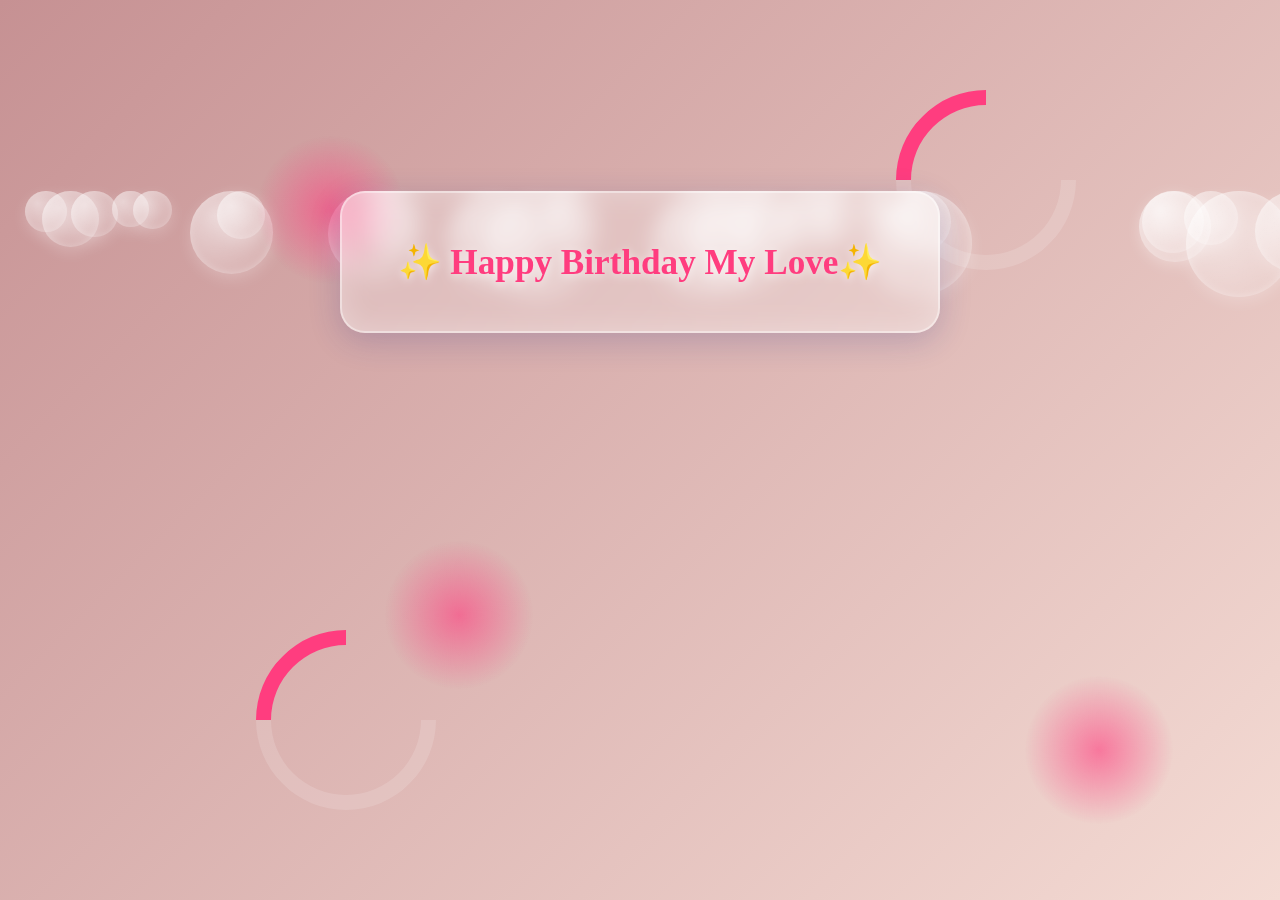
<file: index.html>
<!DOCTYPE html>
<html lang="en">
<head>
    <meta charset="UTF-8">
    <meta name="viewport" content="width=device-width, initial-scale=1.0">
    <title>💝 Happy Birthday💝</title>
    <script src="https://cdnjs.cloudflare.com/ajax/libs/gsap/3.12.2/gsap.min.js"></script>
    <!-- <script src="https://cdnjs.cloudflare.com/ajax/libs/three.js/r128/three.min.js"></script> -->
    <!-- <link href="https://fonts.googleapis.com/css2?family=Dancing+Script:wght@700&family=Montserrat:wght@400;600;700&display=swap" rel="stylesheet">
    <link href="https://fonts.googleapis.com/css2?family=Dancing+Script:wght@700&family=Montserrat:wght@400;600;700&display=swap" rel="stylesheet"> -->
    <style>
        body {
            margin: 0;
            padding: 0;
            min-height: 100vh;
            background: linear-gradient(135deg, #c69193, #f4dbd4, #fbc2eb, #a6c1ee, #c2e9fb);
            background-size: 400% 400%;
            animation: gradient 15s ease infinite;
            font-family: 'Montserrat', sans-serif;
            display: flex;
            flex-direction: column;
            justify-content: center;
            align-items: center;
            overflow-x: hidden;
            position: relative;
            color: #fff;
        }

        @keyframes gradient {
            0% { background-position: 0% 50%; }
            25% { background-position: 50% 25%; }
            50% { background-position: 100% 50%; }
            75% { background-position: 50% 75%; }
            100% { background-position: 0% 50%; }
        }
/* box-container */
        .glass-container {
            background: rgba(255, 255, 255, 0.25);
            backdrop-filter: blur(10px);
            border: 2px solid rgba(255, 255, 255, 0.5);
            border-radius: 25px;
            box-shadow: 0 8px 32px 0 rgba(31, 38, 135, 0.2),
                        inset 0 0 30px rgba(255, 255, 255, 0.3);
            padding: 3rem;
            width: 90%;
            max-width: 500px;
            text-align: center;
            cursor: pointer;
            transition: all 0.3s ease;
            position: relative;
            overflow: hidden;
            z-index: 10;
            margin-bottom: 2rem;
        }

        .glass-container:before {
            content: '';
            position: absolute;
            top: 0;
            left: -100%;
            width: 50%;
            height: 100%;
            background: linear-gradient(
                to right, 
                rgba(255, 255, 255, 0) 0%,
                rgba(255, 255, 255, 0.4) 50%,
                rgba(255, 255, 255, 0) 100%
            );
            transform: skewX(-25deg);
            transition: all 0.7s ease;
        }

        .glass-container:hover:before {
            animation: shine 1.5s;
        }

        @keyframes shine {
            100% {
                left: 125%;
            }
        }

        .message {
            font-family: 'Dancing Script',  'Times New Roman', Times, serif;
            font-size: 2.2rem;
            color: #ff3d7f;
            font-weight: 700;
            text-shadow: 0 2px 10px rgba(255, 255, 255, 0.7);
            opacity: 1;
            transition: opacity 0.5s ease;
            display: flex;
            justify-content: center;
            align-items: center;
            flex-wrap: wrap;
            gap: 0.5rem;
            margin: 0;
            letter-spacing: normal;
           
        }

        .hidden {
            opacity: 0;
            position: absolute;
        }

        .enter-button {
            margin-top: 2rem;
            background: linear-gradient(45deg, #ff3d7f, #ff758c);
            color: white;
            font-weight: 700;
            padding: 1rem 2rem;
            border-radius: 50px;
            border: none;
            cursor: pointer;
            box-shadow: 0 4px 20px rgba(255, 61, 127, 0.6),
                        0 0 15px rgba(255, 61, 127, 0.4);
            transition: all 0.3s ease;
            position: relative;
            overflow: hidden;
            opacity: 0;
            transform: translateY(20px);
            display: flex;
            align-items: center;
            justify-content: center;
            gap: 0.8rem;
            font-size: 1.2rem;
            z-index: 10;
            /* text-transform: uppercase; */
            letter-spacing: 2px;
        }

        .enter-button:hover {
            transform: scale(1.05);
            box-shadow: 0 7px 25px rgba(255, 61, 127, 0.8);
        }

        .enter-button::after {
            content: '';
            position: absolute;
            top: -50%;
            left: -50%;
            width: 200%;
            height: 200%;
            background: linear-gradient(45deg, 
                rgba(255,255,255,0.1), 
                rgba(255,255,255,0) 60%);
            transform: rotate(30deg);
            animation: shimmer 3s linear infinite;
        }

        @keyframes shimmer {
            0% { transform: translateX(-100%) rotate(30deg); }
            100% { transform: translateX(100%) rotate(30deg); }
        }

        .floating {
            animation: float 6s ease-in-out infinite;
        }

        @keyframes float {
            0% { transform: translateY(0px) rotate(0deg); }
            50% { transform: translateY(-15px) rotate(1deg); }
            100% { transform: translateY(0px) rotate(0deg); }
        }

        .heart {
            position: absolute;
            pointer-events: none;
            opacity: 0;
            z-index: 20;
        }

        .decoration {
            position: absolute;
            pointer-events: none;
            z-index: 2;
        }

        .confetti {
            position: absolute;
            width: 15px;
            height: 15px;
            top: -100px;
            pointer-events: none;
            animation: confettiFall 8s ease-in-out infinite;
        }

        @keyframes confettiFall {
            0% { transform: translateY(0) rotate(0deg); opacity: 1; }
            70% { opacity: 1; }
            100% { transform: translateY(100vh) rotate(720deg); opacity: 0; }
        }

        .bubble {
            position: absolute;
            background: radial-gradient(circle at 30% 30%, rgba(255, 255, 255, 0.8), rgba(255, 255, 255, 0.1));
            border-radius: 50%;
            box-shadow: 0 5px 15px rgba(255, 255, 255, 0.3),
                        inset 0 0 8px rgba(255, 255, 255, 0.6);
            animation: bubbleFloat 15s linear infinite;
            opacity: 0.7;
        }

        @keyframes bubbleFloat {
            0% { transform: translateY(100vh) scale(0.3); opacity: 0.3; }
            20% { opacity: 0.7; }
            80% { opacity: 0.7; }
            100% { transform: translateY(-100px) scale(1); opacity: 0; }
        }
/*side decorations-- need to avoid this*/
        .side-decoration {
            position: absolute;
            height: 100vh;
            width: 100px;
            top: 0;
            display: flex;
            flex-direction: column;
            justify-content: space-around;
            align-items: center;
            padding: 2rem 0;
            z-index: 1;
        }

        .side-decoration.left {
            left: 0;
        }

        .side-decoration.right {
            right: 0;
        }

        .side-item {
            font-size: 2.2rem;
            animation: sideBounce 3s ease-in-out infinite;
            animation-delay: calc(var(--delay) * 1s);
            filter: drop-shadow(0 3px 8px rgba(0,0,0,0.2));
        }

        @keyframes sideBounce {
            0%, 100% { transform: translateX(0) rotate(0deg); }
            50% { transform: translateX(15px) rotate(15deg); }
        }

        .gif-container {
            margin-top: 2rem;
            width: 90%;
            max-width: 380px;
            height: 220px;
            border-radius: 20px;
            overflow: hidden;
            box-shadow: 0 10px 30px rgba(255, 61, 127, 0.4),
                        inset 0 0 15px rgba(255, 255, 255, 0.2);
            opacity: 0;
            transform: translateY(20px);
            position: relative;
            z-index: 5;
            border: 3px solid rgba(255, 255, 255, 0.5);
        }

        .gif-placeholder {
            width: 100%;
            height: 100%;
            object-fit: cover;
            border-radius: 18px;
        }
/* Tope emojis-- neded to avoid this too*/
        .top-emoji {
            position: absolute;
            top: 20px;
            font-size: 2.5rem;
            animation: topEmojiFloat 4s ease-in-out infinite;
            z-index: 1;
            filter: drop-shadow(0 3px 5px rgba(0,0,0,0.2));
        }

        @keyframes topEmojiFloat {
            0%, 100% { transform: translateY(0) rotate(0deg); }
            50% { transform: translateY(-20px) rotate(20deg); }
        }

        .glow {
            position: absolute;
            width: 150px;
            height: 150px;
            border-radius: 50%;
            background: radial-gradient(circle, rgba(255,61,127,0.6) 0%, rgba(255,61,127,0) 70%);
            pointer-events: none;
            z-index: 1;
            animation: glowPulse 4s ease-in-out infinite;
        }

        @keyframes glowPulse {
            0%, 100% { transform: scale(1); opacity: 0.6; }
            50% { transform: scale(1.2); opacity: 0.4; }
        }

        .ribbon {
            position: absolute;
            width: 150px;
            height: 150px;
            border-radius: 50%;
            border: 15px solid rgba(255, 255, 255, 0.15);
            border-top: 15px solid #ff3d7f;
            border-right: 15px solid transparent;
            transform: rotate(-45deg);
            animation: ribbonSpin 8s linear infinite;
        }

        @keyframes ribbonSpin {
            0% { transform: rotate(-45deg); }
            100% { transform: rotate(315deg); }
        }

        .message-container {
            position: relative;
        }

        .message-decoration {
            position: absolute;
            width: 100%;
            height: 100%;
            top: 0;
            left: 0;
            pointer-events: none;
        }

        .dancing-text {
            display: inline-block;
            animation: textDance 1s ease-in-out infinite;
            animation-delay: calc(var(--char-index) * 0.05s);
        }

        @keyframes textDance {
            0%, 100% { transform: translateY(0); }
            50% { transform: translateY(-5px); }
        }

        .birthday-crown {
            position: absolute;
            top: -30px;
            left: 50%;
            transform: translateX(-50%);
            font-size: 2.5rem;
            filter: drop-shadow(0 5px 10px rgba(255, 215, 0, 0.5));
        }

        /* Mobile responsive adjustments */
        @media (max-width: 768px) {
            .side-decoration {
                width: 50px;
            }
            
            .side-item {
                font-size: 1.8rem;
            }
            
            .glass-container {
                padding: 2rem;
            }
            
            .message {
                font-size: 1.8rem;
            }
            
            .gif-container {
                height: 180px;
            }
            
            .top-emoji {
                font-size: 2rem;
            }
        }
        
        @media (max-width: 480px) {
            .side-decoration {
                width: 30px;
            }
            
            .side-item {
                font-size: 1.5rem;
            }
            
            .message {
                font-size: 1.6rem;
            }

            .glass-container {
                padding: 1.5rem;
            }
        }

        #canvas-container {
            position: fixed;
            top: 0;
            left: 0;
            width: 100%;
            height: 100%;
            pointer-events: none;
            z-index: 0;
        }
    </style>
</head>
<body class="px-4">
    <!-- Canvas for particles -->
    <div id="canvas-container"></div>

    <!-- Top floating emojis -->
    <!-- <span class="top-emoji" style="left: 15%;">🌸</span>
    <span class="top-emoji" style="left: 35%;">🌸</span>
    <span class="top-emoji" style="left: 65%;">🌸</span>
    <span class="top-emoji" style="left: 85%;">🌸</span> -->

    <!-- Glowing spots -->
    <div class="glow" style="top: 15%; left: 20%;"></div>
    <div class="glow" style="top: 75%; left: 80%;"></div>
    <div class="glow" style="top: 60%; left: 30%;"></div>

    <!-- Ribbons -->
    <div class="ribbon" style="top: 10%; left: 70%;"></div>
    <div class="ribbon" style="top: 70%; left: 20%;"></div>

    <!-- Side decorations - left -->
    <!-- <div class="side-decoration left">
        <span class="side-item" style="--delay: 0.2;">🌈</span>
        <span class="side-item" style="--delay: 0.5;">💖</span>
        <span class="side-item" style="--delay: 0.8;">🎁</span>
        <span class="side-item" style="--delay: 1.1;">✨</span>
        <span class="side-item" style="--delay: 1.4;">🦄</span>
    </div> -->

    <!-- Side decorations - right -->
    <!-- <div class="side-decoration right">
        <span class="side-item" style="--delay: 0.3;">🌟</span>
        <span class="side-item" style="--delay: 0.6;">🍰</span>
        <span class="side-item" style="--delay: 0.9;">🎀</span>
        <span class="side-item" style="--delay: 1.2;">🌸</span>
        <span class="side-item" style="--delay: 1.5;">💝</span>
    </div> -->

    <!-- Decorative elements -->
    <div id="decorations"></div>

    <!-- Main container -->
    <div class="glass-container floating" id="messageContainer">
        <!-- <div class="birthday-crown">👑</div> -->
        <div class="message-container">
            <p class="message" id="initialMessage">✨ Happy Birthday My Love✨</p>
            <p class="message hidden" id="secondMessage">✨ It's the most special day ✨<br>I have a small surprise for you.</p>
        </div>
    </div>

    <button class="enter-button" id="enterButton">
        <span>💖</span>
        <span>Celebrate With Me</span>
        <span>💖</span>
    </button>

    <!-- GIF container -->
    <div class="gif-container" id="gifContainer">
        <img src="./gif1.gif" alt="Birthday celebration" class="gif-placeholder" id="gifPlaceholder">
    </div>

    <script>
        // Create decorative elements
        function createDecorations() {
            const decorationsContainer = document.getElementById('decorations');
            
            // Create floating bubbles
            for (let i = 0; i < 25; i++) {
                const bubble = document.createElement('div');
                bubble.classList.add('bubble');
                
                // Random properties
                const size = Math.random() * 80 + 30;
                const posX = Math.random() * 100;
                const delay = Math.random() * 20;
                const duration = Math.random() * 10 + 10;
                
                bubble.style.width = `${size}px`;
                bubble.style.height = `${size}px`;
                bubble.style.left = `${posX}%`;
                bubble.style.animationDuration = `${duration}s`;
                bubble.style.animationDelay = `${delay}s`;
                
                decorationsContainer.appendChild(bubble);
            }

            // Create confetti
            const colors = ['#ff3d7f', '#ff9a9e', '#fad0c4', '#fbc2eb', '#a6c1ee', '#c2e9fb', '#ffdf6b', '#64f38c'];
            const shapes = ['circle', 'square', 'triangle'];
            
            for (let i = 0; i < 50; i++) {
                const confetti = document.createElement('div');
                confetti.classList.add('confetti');
                
                const shape = shapes[Math.floor(Math.random() * shapes.length)];
                const color = colors[Math.floor(Math.random() * colors.length)];
                const size = Math.random() * 15 + 5;
                const posX = Math.random() * 100;
                const delay = Math.random() * 8;
                const duration = Math.random() * 5 + 5;
                
                confetti.style.width = `${size}px`;
                confetti.style.height = `${size}px`;
                confetti.style.left = `${posX}%`;
                confetti.style.backgroundColor = color;
                confetti.style.animationDuration = `${duration}s`;
                confetti.style.animationDelay = `${delay}s`;
                
                if (shape === 'circle') {
                    confetti.style.borderRadius = '50%';
                } else if (shape === 'triangle') {
                    confetti.style.width = '0';
                    confetti.style.height = '0';
                    confetti.style.borderLeft = `${size/2}px solid transparent`;
                    confetti.style.borderRight = `${size/2}px solid transparent`;
                    confetti.style.borderBottom = `${size}px solid ${color}`;
                    confetti.style.backgroundColor = 'transparent';
                }
                
                decorationsContainer.appendChild(confetti);
            }
        }

        // Dancing text animation
        function animateText(element) {
            const text = element.textContent;
            element.textContent = '';
            
            for (let i = 0; i < text.length; i++) {
                const charSpan = document.createElement('span');
                charSpan.textContent = text[i];
                charSpan.className = 'dancing-text';
                charSpan.style.setProperty('--char-index', i);
                element.appendChild(charSpan);
            }
        }

        // Initialize elements
        document.addEventListener('DOMContentLoaded', () => {
            createDecorations();
            
            const messageContainer = document.getElementById('messageContainer');
            const initialMessage = document.getElementById('initialMessage');
            const secondMessage = document.getElementById('secondMessage');
            const enterButton = document.getElementById('enterButton');
            const gifContainer = document.getElementById('gifContainer');
            
            // Animate the text
            
            
            // Click handler for container
            messageContainer.addEventListener('click', () => {
                // Transition messages with GSAP
                gsap.to(initialMessage, {
                    opacity: 0,
                    y: -30,
                    scale: 0.8,
                    duration: 0.8,
                    ease: "back.out(1.7)",
                    onComplete: () => {
                        initialMessage.classList.add('hidden');
                        secondMessage.classList.remove('hidden');
                        gsap.fromTo(secondMessage, 
                            {opacity: 0, y: 30, scale: 0.8},
                            {opacity: 1, y: 0, scale: 1, duration: 0.8, ease: "elastic.out(1, 0.75)"}
                        );
                        
                        // Show the enter button
                        gsap.to(enterButton, {
                            opacity: 1,
                            y: 0,
                            duration: 1,
                            delay: 0.3,
                            ease: "back.out(1.7)"
                        });
                        
                        // Show the GIF container
                        gsap.to(gifContainer, {
                            opacity: 1,
                            y: 0,
                            duration: 1,
                            delay: 0.5,
                            ease: "back.out(1.7)"
                        });
                    }
                });
                
                // Create hearts animation
                createHearts();
                
                // Add extra sparkles
                createSparkles();
            });
            
            // Heartbeat animation for button
            enterButton.addEventListener('mouseenter', () => {
                gsap.to(enterButton, {
                    scale: 1.1,
                    duration: 0.5,
                    repeat: 1,
                    yoyo: true,
                    ease: "elastic.out(1.2, 0.5)"
                });
                
                // Create small burst of hearts
                createHeartBurst(enterButton);
            });
            
            // Create hearts effect
            // function createHearts() {
            //     const emojis = ['❤️', '💖', '💕', '💓', '💗', '💘', '💝', '💞', '💌'];
                
            //     for (let i = 0; i < 20; i++) {
            //         setTimeout(() => {
            //             const heart = document.createElement('div');
            //             const randomEmoji = emojis[Math.floor(Math.random() * emojis.length)];
            //             heart.innerHTML = randomEmoji;
            //             heart.classList.add('heart');
            //             heart.style.fontSize = `${Math.random() * 30 + 15}px`;
                        
            //             // Position around the container
            //             const containerRect = messageContainer.getBoundingClientRect();
            //             const startX = containerRect.x + Math.random() * containerRect.width;
            //             const startY = containerRect.y + containerRect.height;
                        
            //             heart.style.left = `${startX}px`;
            //             heart.style.top = `${startY}px`;
                        
            //             document.body.appendChild(heart);
                        
            //             // Animate the heart
            //             gsap.to(heart, {
            //                 y: -200 - Math.random() * 150,
            //                 x: (Math.random() - 0.5) * 150,
            //                 opacity: 0,
            //                 rotation: Math.random() * 180 - 90,
            //                 duration: 3 + Math.random() * 3,
            //                 ease: "power1.out",
            //                 onComplete: () => {
            //                     heart.remove();
            //                 }
            //             });
                        
            //             gsap.to(heart, {
            //                 scale: 0.5,
            //                 duration: 2.5,
            //                 ease: "power1.in"
            //             });
            //         }, i * 100);
            //     }
            // }
            
            // Create sparkles
            // function createSparkles() {
            //     const sparkleEmojis = ['✨', '⭐', '🌟', '💫', '🔸', '🔆'];
                
            //     for (let i = 0; i < 15; i++) {
            //         setTimeout(() => {
            //             const sparkle = document.createElement('div');
            //             const randomEmoji = sparkleEmojis[Math.floor(Math.random() * sparkleEmojis.length)];
            //             sparkle.innerHTML = randomEmoji;
            //             sparkle.classList.add('heart'); // Reuse the heart class for animation
            //             sparkle.style.fontSize = `${Math.random() * 25 + 10}px`;
                        
            //             // Position randomly on screen
            //             const startX = Math.random() * window.innerWidth;
            //             const startY = Math.random() * window.innerHeight;
                        
            //             sparkle.style.left = `${startX}px`;
            //             sparkle.style.top = `${startY}px`;
                        
            //             document.body.appendChild(sparkle);
                        
            //             // Animate the sparkle
            //             gsap.to(sparkle, {
            //                 y: (Math.random() - 0.5) * 200,
            //                 x: (Math.random() - 0.5) * 200,
            //                 opacity: 0,
            //                 rotation: Math.random() * 360,
            //                 scale: 2,
            //                 duration: 2 + Math.random() * 2,
            //                 ease: "power1.out",
            //                 onComplete: () => {
            //                     sparkle.remove();
            //                 }
            //             });
            //         }, i * 200);
            //     }
            // }
            
            // Create heart burst around element
            // function createHeartBurst(element) {
            //     const emojis = ['❤️', '💖', '💕', '💓'];
            //     const rect = element.getBoundingClientRect();
            //     const centerX = rect.left + rect.width / 2;
            //     const centerY = rect.top + rect.height / 2;
                
            //     for (let i = 0; i < 8; i++) {
            //         const heart = document.createElement('div');
            //         const randomEmoji = emojis[Math.floor(Math.random() * emojis.length)];
            //         heart.innerHTML = randomEmoji;
            //         heart.classList.add('heart');
            //         heart.style.fontSize = `${Math.random() * 20 + 10}px`;
                    
            //         heart.style.left = `${centerX}px`;
            //         heart.style.top = `${centerY}px`;
                    
            //         document.body.appendChild(heart);
                    
            //         // Calculate angle for circular burst
            //         const angle = (i / 8) * Math.PI * 2;
            //         const distance = 100;
            //         const targetX = Math.cos(angle) * distance;
            //         const targetY = Math.sin(angle) * distance;
                    
            //         // Animate the heart in a circular burst
            //         gsap.to(heart, {
            //             x: targetX,
            //             y: targetY,
            //             opacity: 0,
            //             duration: 1.5,
            //             ease: "power2.out",
            //             onComplete: () => {
            //                 heart.remove();
            //             }
            //         });
            //     }
            // }
            
            // Enter button click effect
            enterButton.addEventListener('click', () => {
                // You can redirect to the main birthday page here
             window.location.href = "birthday.html";
                
                // For demonstration, we'll just add a celebratory effect
                gsap.to(document.body, {
                    backgroundColor: "#ffd6e0",
                    duration: 0.5,
                    yoyo: true,
                    repeat: 1
                });
                
                // Zoom effect on GIF
                gsap.to(gifContainer, {
                    scale: 1.2,
                    duration: 0.8,
                    yoyo: true,
                    repeat: 1,
                    ease: "elastic.out(1, 0.3)"
                });
                
                // Massive heart explosion
                for (let i = 0; i < 3; i++) {
                    setTimeout(() => {
                        createHearts();
                        createSparkles();
                    }, i * 500);
                }
            });
            
            // Initialize with hidden elements
            gsap.set(enterButton, {opacity: 0, y: 20});
            gsap.set(gifContainer, {opacity: 0, y: 20});
            
            // Initialize particle system
            initParticles();
        });
        
        // Initialize particles in background
        function initParticles() {
            const container = document.getElementById('canvas-container');
            
            // Create Three.js scene
            const scene = new THREE.Scene();
            
            // Camera
            const camera = new THREE.PerspectiveCamera(75, window.innerWidth / window.innerHeight, 0.1, 1000);
            camera.position.z = 5;
            
            // Renderer
            const renderer = new THREE.WebGLRenderer({ alpha: true });
            renderer.setSize(window.innerWidth, window.innerHeight);
            renderer.setClearColor(0x000000, 0);
            container.appendChild(renderer.domElement);
            
            // Create particles
            const particlesGeometry = new THREE.BufferGeometry();
            const particlesCount = 200;
            
            const posArray = new Float32Array(particlesCount * 3);
            
            for(let i = 0; i < particlesCount * 3; i++) {
                posArray[i] = (Math.random() - 0.5) * 10;
            }
            
            particlesGeometry.setAttribute('position', new THREE.BufferAttribute(posArray, 3));
            
            // Materials
            const particlesMaterial = new THREE.PointsMaterial({
                size: 0.05,
                color: 0xffffff,
                transparent: true,
                opacity: 0.8
            });
            
            // Mesh
            const particlesMesh = new THREE.Points(particlesGeometry, particlesMaterial);
            scene.add(particlesMesh);
            
            // Animation
            function animate() {
                requestAnimationFrame(animate);
                
                particlesMesh.rotation.x += 0.0005;
                particlesMesh.rotation.y += 0.0005;
                
                // Mouse move effect can be added here
                
                renderer.render(scene, camera);
            }
            
            animate();
            
            // Handle window resize
            window.addEventListener('resize', () => {
                camera.aspect = window.innerWidth / window.innerHeight;
                camera.updateProjectionMatrix();
                renderer.setSize(window.innerWidth, window.innerHeight);
            });
            
            // Add mousemove effect for particles
            document.addEventListener('mousemove', (event) => {
                const mouseX = (event.clientX / window.innerWidth) * 2 - 1;
                const mouseY = -(event.clientY / window.innerHeight) * 2 + 1;
                
                gsap.to(particlesMesh.rotation, {
                    x: mouseY * 0.2,
                    y: mouseX * 0.2,
                    duration: 2
                });
            });
        }
        
        // Function to create fireworks when celebration starts
        // function createFireworks() {
        //     const emojis = ['🎉', '✨', '💫', '⭐', '🎊', '🌟'];
        //     const fireworksCount = 8;
            
        //     for (let i = 0; i < fireworksCount; i++) {
        //         setTimeout(() => {
        //             // Create firework origin point
        //             const startX = Math.random() * window.innerWidth;
        //             const startY = window.innerHeight + 50;
                    
        //             // Create the main firework
        //             const firework = document.createElement('div');
        //             firework.innerHTML = '🔸';
        //             firework.classList.add('heart'); // Reuse heart class for animation
        //             firework.style.fontSize = '20px';
        //             firework.style.left = `${startX}px`;
        //             firework.style.top = `${startY}px`;
        //             document.body.appendChild(firework);
                    
        //             // Animate the firework going up
        //             gsap.to(firework, {
        //                 y: -window.innerHeight * (0.3 + Math.random() * 0.5),
        //                 duration: 1.5,
        //                 ease: "power2.out",
        //                 onComplete: () => {
        //                     firework.remove();
                            
        //                     // Create explosion
        //                     createExplosion(startX, startY - window.innerHeight * (0.3 + Math.random() * 0.5));
        //                 }
        //             });
        //         }, i * 800);
        //     }
        // }
        
        // Function to create explosion particles
        // function createExplosion(x, y) {
        //     const emojis = ['✨', '💫', '⭐', '🌟', '❤️', '💖', '💕'];
        //     const particleCount = 20;
            
        //     for (let i = 0; i < particleCount; i++) {
        //         const particle = document.createElement('div');
        //         const randomEmoji = emojis[Math.floor(Math.random() * emojis.length)];
        //         particle.innerHTML = randomEmoji;
        //         particle.classList.add('heart');
        //         particle.style.fontSize = `${Math.random() * 15 + 10}px`;
        //         particle.style.left = `${x}px`;
        //         particle.style.top = `${y}px`;
        //         document.body.appendChild(particle);
                
        //         // Calculate angle for circular explosion
        //         const angle = Math.random() * Math.PI * 2;
        //         const distance = 100 + Math.random() * 150;
        //         const targetX = Math.cos(angle) * distance;
        //         const targetY = Math.sin(angle) * distance;
                
        //         // Animate the particle in explosion
        //         gsap.to(particle, {
        //             x: targetX,
        //             y: targetY,
        //             opacity: 0,
        //             scale: 0.5,
        //             duration: 2,
        //             ease: "power3.out",
        //             onComplete: () => {
        //                 particle.remove();
        //             }
        //         });
        //     }
        // }
        
        // Event listener for "Celebrate With Me" button
        document.getElementById('enterButton').addEventListener('click', () => {
            // Create fireworks
            createFireworks();
            
            // Change background animation
            gsap.to('body', {
                backgroundSize: '200% 200%',
                duration: 5,
                ease: "sine.inOut"
            });
            
            // Apply celebratory effect to all elements
            gsap.to('.glass-container', {
                boxShadow: '0 8px 32px 0 rgba(255, 61, 127, 0.4), inset 0 0 30px rgba(255, 255, 255, 0.5)',
                borderColor: 'rgba(255, 255, 255, 0.8)',
                duration: 1,
                repeat: 3,
                yoyo: true
            });
            
            // Create a birthday message
            setTimeout(() => {
                const birthdayMessage = document.createElement('div');
                birthdayMessage.classList.add('glass-container');
                birthdayMessage.style.opacity = '0';
                birthdayMessage.style.transform = 'scale(0.8)';
                birthdayMessage.style.margin = '2rem 0';
                birthdayMessage.innerHTML = `
                    <div class="birthday-crown">🎂</div>
                    <p class="message" style="color: #f91880; font-size: 2.5rem;">Happy Birthday!</p>
                    <p style="font-family: 'Montserrat', sans-serif; color: #444; margin-top: 1rem;">
                        May your day be filled with love, laughter, and all the joy you deserve!
                    </p>
                `;
                
                // Add it after the gif container
                document.getElementById('gifContainer').after(birthdayMessage);
                
                // Animate it in
                gsap.to(birthdayMessage, {
                    opacity: 1,
                    scale: 1,
                    duration: 1,
                    ease: "elastic.out(1, 0.5)"
                });
                
                // Animate the text inside
                setTimeout(() => {
                    animateText(birthdayMessage.querySelector('.message'));
                }, 1000);
            }, 2000);
        });
        
        // Add audio effect (optional - uncomment if you want sound)
        /*
        const celebrationSound = new Audio('https://example.com/celebration.mp3');
        document.getElementById('enterButton').addEventListener('click', () => {
            celebrationSound.play();
        });
        */
    </script>
</body>
</html>
</file>
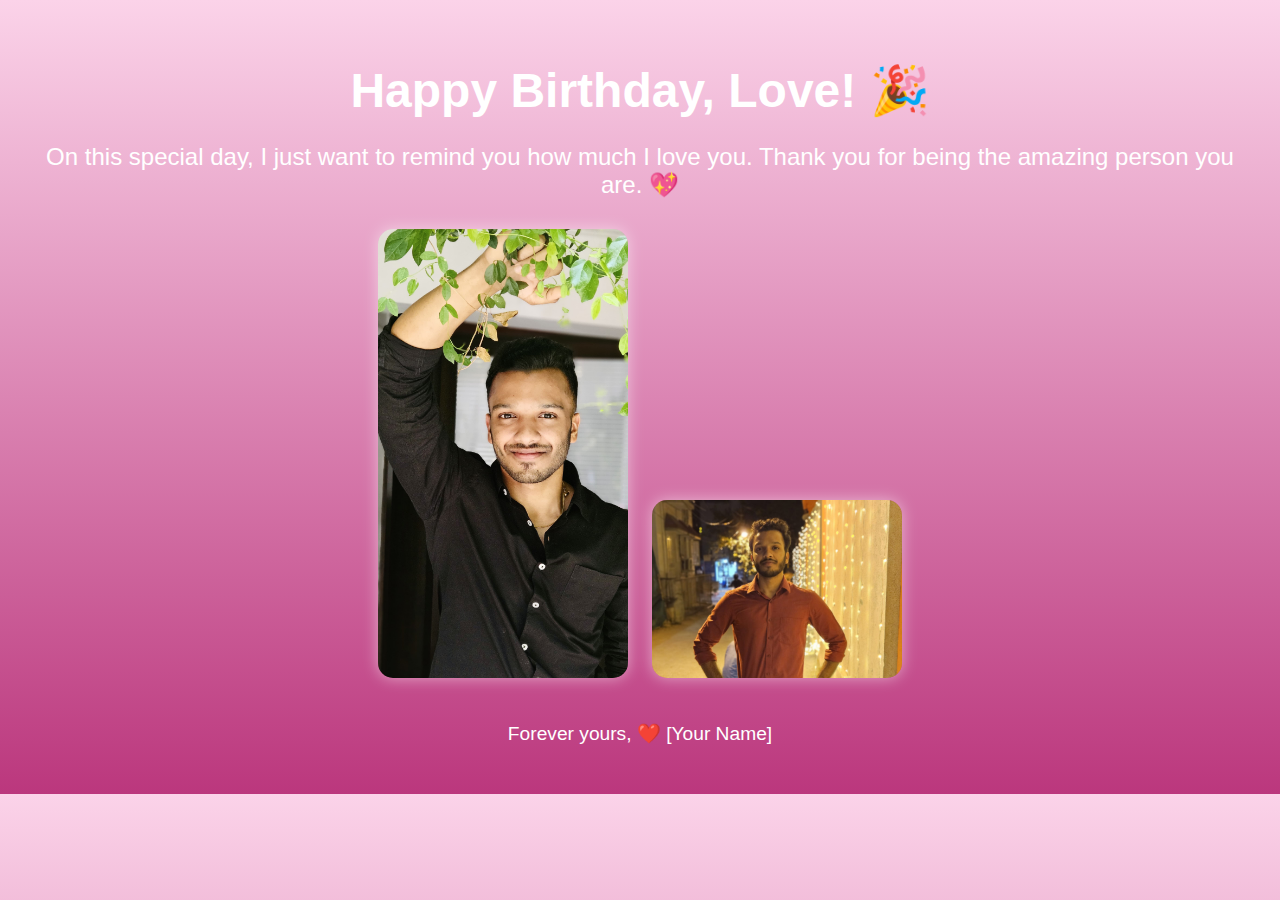
<file: birthday-site/index.html>
<!DOCTYPE html>
<html lang="en">
<head>
  <meta charset="UTF-8">
  <title>Happy Birthday ❤️</title>
  <link rel="stylesheet" href="style.css">
</head>
<body>
  <div class="container">
    <h1>Happy Birthday, Love! 🎉</h1>
    <p class="message">
      On this special day, I just want to remind you how much I love you. Thank you for being the amazing person you are. 💖
    </p>
    <div class="gallery">
      <img src="images/photo1.jpg" alt="Us 1">
      <img src="images/photo2.jpg" alt="Us 2">
    </div>
    <p class="footer">Forever yours, ❤️ [Your Name]</p>
  </div>
  <!-- <audio autoplay loop>
    <source src="music/background.mp3" type="audio/mpeg">
  </audio> -->
</body>
</html>
</file>
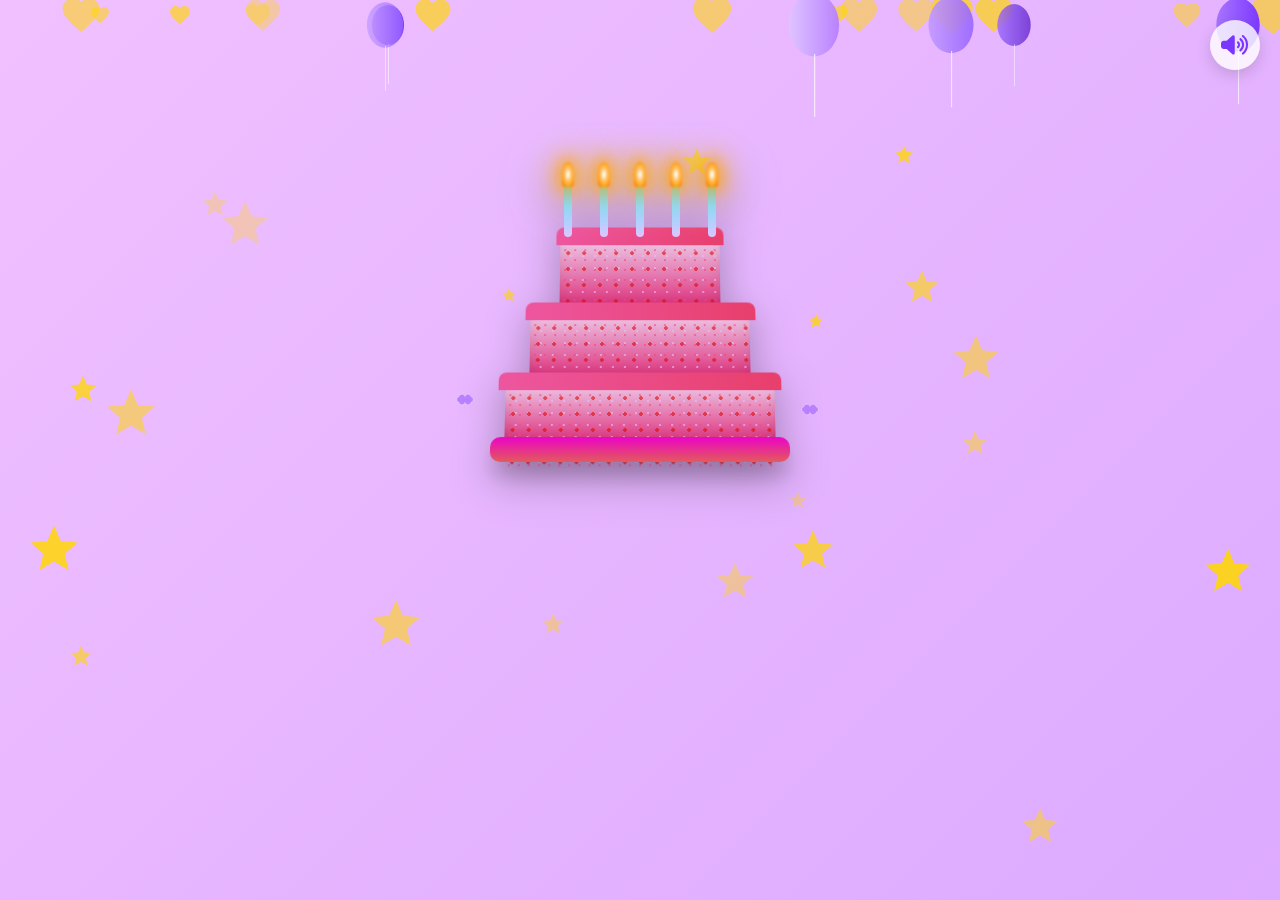
<file: cake.html>
<!DOCTYPE html>
<html lang="en">
<head>
    <meta charset="UTF-8">
    <meta name="viewport" content="width=device-width, initial-scale=1.0">
    <title>Happy Birthday</title>
    <style>
        * {
            margin: 0;
            padding: 0;
            box-sizing: border-box;
        }
        
        body {
            font-family: 'Dancing Script', cursive;
            min-height: 100vh;
            display: flex;
            flex-direction: column;
            align-items: center;
            justify-content: center;
            overflow: hidden;
            position: relative;
            /* Changed background to deeper, more vibrant colors */
            background: linear-gradient(135deg, #f0c0ff, #d6a3ff, #f08fe1, #f782c6);
            animation: gradientBG 15s ease infinite;
            background-size: 400% 400%;
            padding: 20px;
        }
        
        @keyframes gradientBG {
            0% { background-position: 0% 50%; }
            50% { background-position: 100% 50%; }
            100% { background-position: 0% 50%; }
        }
        
        /* Floating elements animations */
        .floating-elements {
            position: absolute;
            top: 0;
            left: 0;
            width: 100%;
            height: 100%;
            overflow: hidden;
            z-index: -1;
            pointer-events: none;
        }
        
        .heart {
            position: absolute;
            width: 30px;
            height: 30px;
            /* Changed heart color to gold */
            background-image: url('data:image/svg+xml;utf8,<svg xmlns="http://www.w3.org/2000/svg" viewBox="0 0 24 24" fill="%23FFD700" opacity="0.8"><path d="M12 21.35l-1.45-1.32C5.4 15.36 2 12.28 2 8.5 2 5.42 4.42 3 7.5 3c1.74 0 3.41.81 4.5 2.09C13.09 3.81 14.76 3 16.5 3 19.58 3 22 5.42 22 8.5c0 3.78-3.4 6.86-8.55 11.54L12 21.35z"/></svg>');
            background-size: contain;
            background-repeat: no-repeat;
            opacity: 0.7;
            animation: floating 15s linear infinite;
        }
        
        .balloon {
            position: absolute;
            width: 40px;
            height: 50px;
            border-radius: 50%;
            background: radial-gradient(circle at 30% 30%, rgba(255,255,255,0.8), transparent), 
                        linear-gradient(to right, #e53838, #f0101f);
            animation: balloon-float 20s linear infinite;
        }
        
        .balloon::after {
            content: '';
            position: absolute;
            width: 1px;
            height: 50px;
            bottom: -48px;
            left: 50%;
            background: rgba(255,255,255,0.7);
        }
        
        .stars {
            position: absolute;
            width: 30px;
            height: 30px;
            background-image: url('data:image/svg+xml;utf8,<svg xmlns="http://www.w3.org/2000/svg" viewBox="0 0 24 24" fill="%23FFD700" opacity="0.9"><path d="M12 17.27L18.18 21l-1.64-7.03L22 9.24l-7.19-.62L12 2 9.19 8.63 2 9.24l5.46 4.73L5.82 21z"/></svg>');
            background-size: contain;
            background-repeat: no-repeat;
            animation: twinkle 8s ease-in-out infinite;
        }
        
        @keyframes floating {
            0% {
                transform: translateY(100vh) rotate(0deg) scale(0.8);
                opacity: 0.7;
            }
            100% {
                transform: translateY(-20vh) rotate(360deg) scale(1.2);
                opacity: 0;
            }
        }
        
        @keyframes balloon-float {
            0% {
                transform: translateY(100vh) translateX(0vw) rotate(0deg);
                opacity: 0.8;
            }
            50% {
                transform: translateY(50vh) translateX(5vw) rotate(5deg);
                opacity: 0.9;
            }
            100% {
                transform: translateY(-20vh) translateX(2vw) rotate(-5deg);
                opacity: 0;
            }
        }
        
        @keyframes twinkle {
            0%, 100% { 
                opacity: 0.3;
                transform: scale(0.8);
            }
            50% { 
                opacity: 1;
                transform: scale(1.2);
            }
        }
        
        /* Cake container */
        .cake-container {
            position: relative;
            display: flex;
            flex-direction: column;
            align-items: center;
            margin-bottom: 50px;
            z-index: 1;
            animation: float 6s ease-in-out infinite;
        }
        
        @keyframes float {
            0%, 100% { transform: translateY(0); }
            50% { transform: translateY(-10px); }
        }
        
        /* Cake design */
        .cake {
            position: relative;
            display: flex;
            flex-direction: column;
            align-items: center;
            filter: drop-shadow(0 15px 20px rgba(0, 0, 0, 0.3));
            margin-top: 100px;
            transition: transform 0.5s, filter 0.5s;
        }
        
        .cake:hover {
            filter: drop-shadow(0 20px 30px rgba(229, 166, 237, 0.6));
            transform: scale(1.05) rotate(1deg);
        }
        
        .cake-layer {
            border-radius: 12px;
            /* Changed cake color to match new theme */
            background: linear-gradient(to bottom, #efe7fd, #dc186a);
            position: relative;
            box-shadow: inset 0 -15px 20px -10px rgba(0,0,0,0.25);
            z-index: 2;
            transition: all 0.3s;
        }
        
        .cake-layer::before {
            content: '';
            position: absolute;
            width: 105%;
            height: 18px;
            /* Changed frosting color */
            background: linear-gradient(to right, #ed569f, #e83f6c, #df3478);
            top: 0;
            left: -2.5%;
            border-radius: 8px 8px 0 0;
            background-size: 200% 100%;
            animation: shimmer 3s infinite linear;
        }
        
        .cake-layer::after {
            content: '';
            position: absolute;
            width: 100%;
            height: 100%;
            background-image: 
                radial-gradient(circle, #dd0b0b 2px, transparent 2px),
                radial-gradient(circle, #dfc5ff 1px, transparent 1px),
                radial-gradient(circle, #f44780 1px, transparent 1px);
            background-size: 16px 16px, 12px 12px, 10px 10px;
            background-position: 0 0, 5px 5px, 10px 10px;
            opacity: 0.6;
            top: 18px;
            left: 0;
            border-radius: 0 0 8px 8px;
            pointer-events: none;
        }
        
        .layer-3 {
            width: 160px;
            height: 90px;
            border-radius: 10px;
            z-index: 1;
            transform: perspective(500px) rotateX(5deg);
        }
        
        .layer-2 {
            width: 220px;
            height: 85px;
            border-radius: 12px;
            margin-top: -15px;
            z-index: 2;
            transform: perspective(500px) rotateX(5deg);
        }
        
        .layer-1 {
            width: 270px;
            height: 80px;
            border-radius: 14px;
            margin-top: -15px;
            z-index: 3;
            transform: perspective(500px) rotateX(5deg);
        }
        
        .cake-plate {
            width: 300px;
            height: 25px;
            background: linear-gradient(to bottom, #eb04c8, #e35a5a);
            border-radius: 10px;
            margin-top: -15px;
            box-shadow: 0 15px 20px -5px rgba(0,0,0,0.2);
            z-index: 4;
            transform: perspective(500px) rotateX(5deg);
        }
        
        /* Cake shimmer effect */
        @keyframes shimmer {
            0% { background-position: 0% 50%; }
            100% { background-position: 200% 50%; }
        }
        
        /* Candles */
        .candles-container {
            position: absolute;
            top: -50px;
            left: 0;
            width: 100%;
            display: flex;
            justify-content: center;
            z-index: 5;
            transform-style: preserve-3d;
        }
        
        .candle {
            position: relative;
            width: 8px;
            height: 60px;
            /* Changed candle color */
            background: linear-gradient(to bottom, #39c1e7, #80d9ff, #dfc5ff);
            border-radius: 4px;
            margin: 0 14px;
            cursor: pointer;
            transition: transform 0.5s;
            animation: candle-sway 3s infinite ease-in-out;
            animation-delay: calc(var(--delay) * 0.5s);
        }
        
        @keyframes candle-sway {
            0%, 100% { transform: rotate(-2deg); }
            50% { transform: rotate(2deg); }
        }
        
        .candle::before {
            content: '';
            position: absolute;
            top: -15px;
            left: 50%;
            transform: translateX(-50%);
            width: 12px;
            height: 25px;
            background: radial-gradient(ellipse at center, #fff 10%, #ffcc80 30%, #ff9800 70%, #ff5722 100%);
            border-radius: 50% 50% 20% 20%;
            filter: blur(1px);
            box-shadow: 
                0 0 15px 5px rgba(255, 165, 0, 0.7),
                0 0 30px 10px rgba(255, 165, 0, 0.4),
                0 0 40px 15px rgba(255, 255, 255, 0.3);
            animation: flicker 1s ease-in-out infinite alternate;
            z-index: 5;
        }
        
        .candle.blown::before {
            opacity: 0;
            animation: none;
            transition: opacity 0.3s, transform 0.5s;
        }
        
        .candle.blown {
            transform: rotate(5deg) translateY(2px);
        }
        
        @keyframes flicker {
            0% {
                transform: translateX(-50%) scaleY(1) scaleX(1);
                opacity: 0.8;
                box-shadow: 
                    0 0 15px 5px rgba(255, 165, 0, 0.7),
                    0 0 30px 10px rgba(255, 165, 0, 0.4);
            }
            25% {
                transform: translateX(-50%) scaleY(1.1) scaleX(0.9);
                opacity: 1;
            }
            50% {
                transform: translateX(-50%) scaleY(0.9) scaleX(1.1);
                opacity: 0.9;
                box-shadow: 
                    0 0 20px 7px rgba(255, 165, 0, 0.8),
                    0 0 40px 15px rgba(255, 165, 0, 0.5);
            }
            75% {
                transform: translateX(-50%) scaleY(1.05) scaleX(0.95);
                opacity: 1;
            }
            100% {
                transform: translateX(-50%) scaleY(1) scaleX(1);
                opacity: 0.8;
                box-shadow: 
                    0 0 15px 5px rgba(255, 165, 0, 0.7),
                    0 0 30px 10px rgba(255, 165, 0, 0.4);
            }
        }
        
        /* Decoration elements */
        .decoration {
            position: absolute;
            z-index: 6;
        }
        
        .flower {
            position: absolute;
            width: 30px;
            height: 30px;
            /* Changed flower color */
            background-image: url('data:image/svg+xml;utf8,<svg xmlns="http://www.w3.org/2000/svg" viewBox="0 0 100 100"><path d="M50 15 C 55 5, 65 5, 70 15 C 80 20, 80 30, 70 35 C 65 45, 55 45, 50 35 C 45 45, 35 45, 30 35 C 20 30, 20 20, 30 15 C 35 5, 45 5, 50 15" fill="%23b980ff" stroke="%23ffffff" stroke-width="1" /></svg>');
            background-size: contain;
            background-repeat: no-repeat;
            animation: flower-wiggle 4s infinite ease-in-out;
            animation-delay: calc(var(--delay) * 1s);
        }
        
        @keyframes flower-wiggle {
            0%, 100% { transform: rotate(-5deg); }
            50% { transform: rotate(5deg); }
        }
        
        /* Birthday message */
        .birthday-message {
            font-family: 'Dancing Script', cursive;
            font-size: 3rem;
            color: #ec1010; /* Changed base color for better visibility */
            text-align: center;
            margin-top: 40px;
            opacity: 0;
            transition: opacity 2s, transform 2s;
           
            transform: translateY(20px);
            display: flex;
            flex-direction: column;
            align-items: center;
            gap: 30px;
        }
        
        .birthday-message.visible {
            opacity: 1;
            transform: translateY(0);
            animation: glow 2s ease-in-out infinite alternate;
        }
        

            .message-text {
                /* Updated gradient for new colors */
                background: linear-gradient(45deg, #ec232a, #e56a18, #e81515, #a6c1ee);
                background-size: 300% 300%;
                animation: gradient-text 6s ease infinite;
                -webkit-background-clip: text;
                background-clip: text;
                color: transparent;
                margin-bottom: 20px;
                font-weight: bold;
                line-height: 1.4;
                padding: 0 20px;
                 /* Updated stroke color */
            }
        
        
        @keyframes gradient-text {
            0% { background-position: 0% 50%; }
            50% { background-position: 100% 50%; }
            100% { background-position: 0% 50%; }
        }
        @keyframes gradientBG {
            0% { background-position: 0% 50%; }
            50% { background-position: 100% 50%; }
            100% { background-position: 0% 50%; }
        }
        
       
        
        .next-button {
            /* Updated gradient colors */
            background: linear-gradient(135deg, #ff7eb3, #ff758c, #ff3d7f);
            color: white;
            border: none;
            padding: 14px 30px;
            font-size: 1.3rem;
            border-radius: 30px;
            cursor: pointer;
            margin-top: 30px;
            transition: transform 0.3s, box-shadow 0.3s, background 0.3s;
            box-shadow: 0 8px 20px rgba(255, 61, 127, 0.5);
            opacity: 0;
            display: none;
            font-family: 'Arial', sans-serif;
            font-weight: bold;
            letter-spacing: 1px;
            position: relative;
            overflow: hidden;
            z-index: 10;
        }
        
        .next-button::before {
            content: '';
            position: absolute;
            top: 0;
            left: -100%;
            width: 100%;
            height: 100%;
            background: linear-gradient(90deg, transparent, rgba(255, 255, 255, 0.3), transparent);
            transition: 0.5s;
        }
        
        .next-button.visible {
            display: block;
            opacity: 1;
            animation: fadeInUp 1s forwards;
        }
        
        .next-button:hover {
            transform: translateY(-5px);
            box-shadow: 0 12px 25px rgba(122, 54, 255, 0.7);
            background: linear-gradient(135deg, #6929e8, #4a1ca3);
        }
        
        .next-button:hover::before {
            left: 100%;
        }
        
        @keyframes fadeInUp {
            from { 
                opacity: 0;
                transform: translateY(20px);
            }
            to { 
                opacity: 1;
                transform: translateY(0);
            }
        }
        
        /* Audio controls */
        .audio-control {
            position: fixed;
            right: 20px;
            top: 20px;
            background: rgba(255, 255, 255, 0.8);
            width: 50px;
            height: 50px;
            border-radius: 50%;
            display: flex;
            align-items: center;
            justify-content: center;
            cursor: pointer;
            box-shadow: 0 5px 15px rgba(0, 0, 0, 0.15);
            z-index: 100;
            transition: transform 0.3s, background 0.3s;
        }
        
        .audio-control:hover {
            transform: scale(1.1);
            background: rgba(255, 255, 255, 0.95);
        }
        
        .audio-control i {
            font-size: 22px;
            color: #7a36ff; /* Changed color */
            transition: transform 0.3s;
        }
        
        .audio-control:hover i {
            transform: scale(1.1);
        }
        
        /* Confetti animation */
        .confetti-container {
            position: fixed;
            top: 0;
            left: 0;
            width: 100%;
            height: 100%;
            overflow: hidden;
            pointer-events: none;
            z-index: 10;
            display: none;
        }
        
        .confetti-container.active {
            display: block;
        }
        
        .confetti {
            position: absolute;
            width: 10px;
            height: 10px;
            background-color: #7a36ff; /* Changed color */
            opacity: 0.8;
            animation: confetti-fall 5s linear infinite;
        }
        
        @keyframes confetti-fall {
            0% {
                transform: translateY(-100%) rotate(0deg) scale(0.7);
                opacity: 1;
            }
            100% {
                transform: translateY(100vh) rotate(720deg) scale(1);
                opacity: 0;
            }
        }
        
        /* Ribbon decorations */
        /* .ribbon {
            position: absolute;
            width: 120px;
            height: 120px; */
            /* Changed ribbon color */
            /* background-image: url('data:image/svg+xml;utf8,<svg xmlns="http://www.w3.org/2000/svg" viewBox="0 0 100 100"><path d="M40,20 C60,0 80,20 70,40 C90,30 100,50 80,70 C100,90 80,100 60,80 C70,100 50,110 30,90 C10,110 0,90 20,70 C0,50 10,30 30,40 C20,20 40,0 40,20 Z" fill="%23b980ff" stroke="%23ffffff" stroke-width="1" /></svg>');
            background-size: contain;
            background-repeat: no-repeat;
            opacity: 0.8;
            transform: scale(0.5);
        } */
        
        /* Gift box */
        /* .gift-box {
            position: absolute;
            width: 60px;
            height: 70px;
            z-index: 5;
            animation: gift-float 5s infinite ease-in-out;
            animation-delay: calc(var(--delay) * 1s);
        } */
        
        /* .gift-box-body {
            position: absolute;
            width: 100%;
            height: 70%;
            bottom: 0;
            /* Changed gift box color */
            /* background: linear-gradient(135deg, #b980ff, #7a36ff);
            border-radius: 5px;
            box-shadow: 0 5px 15px rgba(0, 0, 0, 0.2);
        }
         */ */
        /* .gift-box-lid {
            position: absolute;
            width: 110%;
            height: 20%;
            top: 10%;
            left: -5%; */
            /* Changed lid color */
            /* background: linear-gradient(135deg, #5e22cc, #4a1ca3);
            border-radius: 5px;
            box-shadow: 0 3px 10px rgba(0, 0, 0, 0.15);
        }
         */
        /* .gift-box-ribbon {
            position: absolute;
            width: 20%;
            height: 100%;
            top: 0;
            left: 40%;
            background: #FFD700; /* gold ribbon */
            /* z-index: 2;
        }
         */ 
        .gift-box-ribbon::before {
            content: '';
            position: absolute;
            width: 200%;
            height: 30%;
            top: 20%;
            left: -50%;
            background: #FFD700; 
            border-radius: 5px;
        }
        
        @keyframes gift-float {
            0%, 100% { transform: translateY(0) rotate(0deg); }
            50% { transform: translateY(-15px) rotate(3deg); }
        }
        
        /* Responsive styles */
        @media (max-width: 768px) {
            .cake-layer {
                transform: scale(0.8);
            }
            
            .layer-3 {
                width: 120px;
            }
            
            .layer-2 {
                width: 160px;
            }
            
            .layer-1 {
                width: 200px;
            }
            
            .cake-plate {
                width: 230px;
            }
            
            .candle {
                margin: 0 8px;
                width: 6px;
                height: 45px;
            }
            
            .birthday-message {
                font-size: 2rem;
            }
            
            .next-button {
                font-size: 1rem;
                padding: 10px 20px;
            }
        }
        
        @media (max-width: 480px) {
            .cake-layer {
                transform: scale(0.6);
            }
            
            .layer-3 {
                width: 100px;
            }
            
            .layer-2 {
                width: 130px;
            }
            
            .layer-1 {
                width: 160px;
            }
            
            .cake-plate {
                width: 190px;
            }
            
            .candle {
                margin: 0 6px;
                width: 5px;
                height: 40px;
            }
            
            .birthday-message {
                font-size: 1.5rem;
            }
            
            .next-button {
                font-size: 0.9rem;
                padding: 8px 16px;
            }
        }

        @import url('https://fonts.googleapis.com/css2?family=Dancing+Script:wght@700&display=swap');
    </style>
    <link rel="stylesheet" href="https://cdnjs.cloudflare.com/ajax/libs/font-awesome/6.4.0/css/all.min.css">
</head>
<body>
    <!-- Floating elements background -->
    <div class="floating-elements"></div>
    
    <!-- Audio control -->
    <div class="audio-control" id="audioControl">
        <i class="fas fa-volume-up" id="audioIcon"></i>
    </div>
    
    <!-- Background audio -->
    <audio id="backgroundMusic" loop>
        <source src="https://cdn.pixabay.com/download/audio/2022/05/27/audio_217c0a26f9.mp3?filename=easy-lifestyle-137766.mp3" type="audio/mpeg">
    </audio>
    
    <!-- Blowing sound effect -->
    <audio id="blowSound">
        <source src="https://cdn.pixabay.com/download/audio/2021/12/16/audio_87d5d78348.mp3?filename=blow-25-185007.mp3" type="audio/mpeg">
    </audio>
    
    <!-- Gift boxes and decorations -->
    <div class="gift-box" style="bottom: 5%; left: 15%; --delay: 1;">
        <div class="gift-box-ribbon"></div>
        <div class="gift-box-lid"></div>
        <div class="gift-box-body"></div>
    </div>
    
    <div class="gift-box" style="bottom: 7%; right: 15%; --delay: 2;">
        <div class="gift-box-ribbon"></div>
        <div class="gift-box-lid"></div>
        <div class="gift-box-body"></div>
    </div>
    
    <!-- Ribbon decorations -->
    <div class="ribbon" style="top: 10%; left: 10%;"></div>
    <div class="ribbon" style="bottom: 10%; right: 10%;"></div>
    
    <!-- Cake container -->
    <div class="cake-container">
        <!-- Decorative flowers -->
        <div class="flower decoration" style="bottom: 40px; left: -40px; --delay: 0;"></div>
        <div class="flower decoration" style="bottom: 30px; right: -35px; --delay: 1;"></div>
        
        <div class="cake">
            <!-- Candles -->
            <div class="candles-container">
                <div class="candle" data-index="1" style="--delay: 0;"></div>
                <div class="candle" data-index="2" style="--delay: 1;"></div>
                <div class="candle" data-index="3" style="--delay: 2;"></div>
                <div class="candle" data-index="4" style="--delay: 3;"></div>
                <div class="candle" data-index="5" style="--delay: 4;"></div>
                <!-- <div class="candle" data-index="6" style="--delay: 5;"></div> -->
            </div>
            
            <!-- Cake layers -->
            <div class="cake-layer layer-3"></div>
            <div class="cake-layer layer-2"></div>
            <div class="cake-layer layer-1"></div>
            <div class="cake-plate"></div>
        </div>
    </div>
    
    <!-- Birthday message -->
    <div class="birthday-message" id="birthdayMessage">
        <div class="message-text">
            ✨ Happy Birthday, Boobu! ✨<br>
            You make my world beautiful and bright!<br>
            ❤️ I cherish every moment with you ❤️
        </div>
        <button class="next-button" id="nextButton">Continue to Your Surprise <i class="fas fa-arrow-right"></i></button>
    </div>
    
    <!-- Confetti container -->
    <div class="confetti-container" id="confettiContainer"></div>
    
    <script>
        document.addEventListener('DOMContentLoaded', function() {
            // Create floating elements
            const floatingElements = document.querySelector('.floating-elements');
            
            // Create hearts
            for (let i = 0; i < 15; i++) {
                const heart = document.createElement('div');
                heart.classList.add('heart');
                heart.style.left = `${Math.random() * 100}%`;
                heart.style.animationDuration = `${15 + Math.random() * 10}s`;
                heart.style.animationDelay = `${Math.random() * 5}s`;
                heart.style.opacity = `${0.4 + Math.random() * 0.5}`;
                heart.style.transform = `scale(${0.7 + Math.random()})`;
                floatingElements.appendChild(heart);
            }
            
            // Create balloons
            for (let i = 0; i < 6; i++) {
                const balloon = document.createElement('div');
                balloon.classList.add('balloon');
                balloon.style.left = `${Math.random() * 100}%`;
                balloon.style.animationDuration = `${20 + Math.random() * 15}s`;
                balloon.style.animationDelay = `${Math.random() * 10}s`;
                
                // Random balloon colors - updated for purple theme
                const colors = [
                'linear-gradient(to right, #b980ff, #7a36ff)',
'linear-gradient(to right, #9966ff, #5e22cc)',
'linear-gradient(to right, #c39aff, #9966ff)',
'linear-gradient(to right, #dfc5ff, #b980ff)',
'linear-gradient(to right, #a673ff, #7a36ff)'
];
                
balloon.style.background = colors[Math.floor(Math.random() * colors.length)];
balloon.style.opacity = `${0.7 + Math.random() * 0.3}`;
balloon.style.transform = `scale(${0.8 + Math.random() * 0.5})`;
floatingElements.appendChild(balloon);
}

// Create stars
for (let i = 0; i < 20; i++) {
    const star = document.createElement('div');
    star.classList.add('stars');
    star.style.left = `${Math.random() * 100}%`;
    star.style.top = `${Math.random() * 100}%`;
    star.style.animationDuration = `${3 + Math.random() * 5}s`;
    star.style.animationDelay = `${Math.random() * 5}s`;
    star.style.opacity = `${0.3 + Math.random() * 0.7}`;
    star.style.transform = `scale(${0.5 + Math.random() * 1.5})`;
    floatingElements.appendChild(star);
}

// Confetti animation
const confettiContainer = document.getElementById('confettiContainer');
const confettiColors = ['#7a36ff', '#b980ff', '#dfc5ff', '#FFD700', '#ffffff'];

function createConfetti() {
    for (let i = 0; i < 100; i++) {
        setTimeout(() => {
            const confetti = document.createElement('div');
            confetti.classList.add('confetti');
            
            // Random shape
            const shapes = ['circle', 'triangle', 'square', 'rectangle'];
            const shape = shapes[Math.floor(Math.random() * shapes.length)];
            
            if (shape === 'circle') {
                confetti.style.borderRadius = '50%';
            } else if (shape === 'triangle') {
                confetti.style.width = '0';
                confetti.style.height = '0';
                confetti.style.borderLeft = '5px solid transparent';
                confetti.style.borderRight = '5px solid transparent';
                confetti.style.borderBottom = `10px solid ${confettiColors[Math.floor(Math.random() * confettiColors.length)]}`;
                confetti.style.backgroundColor = 'transparent';
            } else if (shape === 'square') {
                confetti.style.borderRadius = '0';
            } else if (shape === 'rectangle') {
                confetti.style.height = '5px';
                confetti.style.width = '15px';
            }
            
            // Random position and properties
            confetti.style.left = `${Math.random() * 100}%`;
            confetti.style.backgroundColor = confettiColors[Math.floor(Math.random() * confettiColors.length)];
            confetti.style.animationDuration = `${3 + Math.random() * 4}s`;
            confetti.style.animationDelay = `${Math.random() * 2}s`;
            confetti.style.opacity = `${0.6 + Math.random() * 0.4}`;
            confetti.style.transform = `scale(${0.7 + Math.random()})`;
            
            confettiContainer.appendChild(confetti);
            
            // Remove confetti elements after animation
            setTimeout(() => {
                confetti.remove();
            }, 7000);
        }, i * 30);
    }
}

// Interactive elements
const candles = document.querySelectorAll('.candle');
const birthdayMessage = document.getElementById('birthdayMessage');
const nextButton = document.getElementById('nextButton');
const audioControl = document.getElementById('audioControl');
const audioIcon = document.getElementById('audioIcon');
const backgroundMusic = document.getElementById('backgroundMusic');
const blowSound = document.getElementById('blowSound');
let candlesBlown = 0;

// Audio control
audioControl.addEventListener('click', function() {
    if (backgroundMusic.paused) {
        backgroundMusic.play();
        audioIcon.classList.remove('fa-volume-mute');
        audioIcon.classList.add('fa-volume-up');
    } else {
        backgroundMusic.pause();
        audioIcon.classList.remove('fa-volume-up');
        audioIcon.classList.add('fa-volume-mute');
    }
});

// Candle interaction
candles.forEach(candle => {
    candle.addEventListener('click', function() {
        if (!this.classList.contains('blown')) {
            blowSound.currentTime = 0;
            blowSound.play();
            
            this.classList.add('blown');
            candlesBlown++;
            
            if (candlesBlown === candles.length) {
                // All candles are blown out, show message
                setTimeout(() => {
                    birthdayMessage.classList.add('visible');
                    confettiContainer.classList.add('active');
                    createConfetti();
                    
                    // Show the continue button after a delay
                    setTimeout(() => {
                        nextButton.classList.add('visible');
                    }, 2000);
                }, 500);
            }
        }
    });
});

// Next button
nextButton.addEventListener('click', function() {
    // For this example, we'll just redirect to another page
    // You can modify this to show additional content or redirect
    window.location.href = 'surprise.html';
    // Alternative: Show another section
    // document.getElementById('nextSection').classList.add('visible');
});

// Initial setup
setTimeout(() => {
    // Autoplay music if browser allows it
    audioControl.click();
}, 1000);
});
</script>
</body>
</html>
</file>
<file: birthday-site/style.css>
body {
    margin: 0;
    padding: 0;
    background: linear-gradient(to bottom, #fbd3e9, #bb377d);
    font-family: 'Segoe UI', sans-serif;
    text-align: center;
    color: #fff;
  }
  
  .container {
    padding: 30px;
  }
  
  h1 {
    font-size: 3em;
    margin-bottom: 10px;
  }
  
  .message {
    font-size: 1.5em;
    margin-bottom: 20px;
  }
  
  .gallery img {
    width: 250px;
    height: auto;
    border-radius: 15px;
    margin: 10px;
    box-shadow: 0 0 15px rgba(255, 255, 255, 0.5);
  }
  
  .footer {
    font-size: 1.2em;
    margin-top: 30px;
  }
</file>
